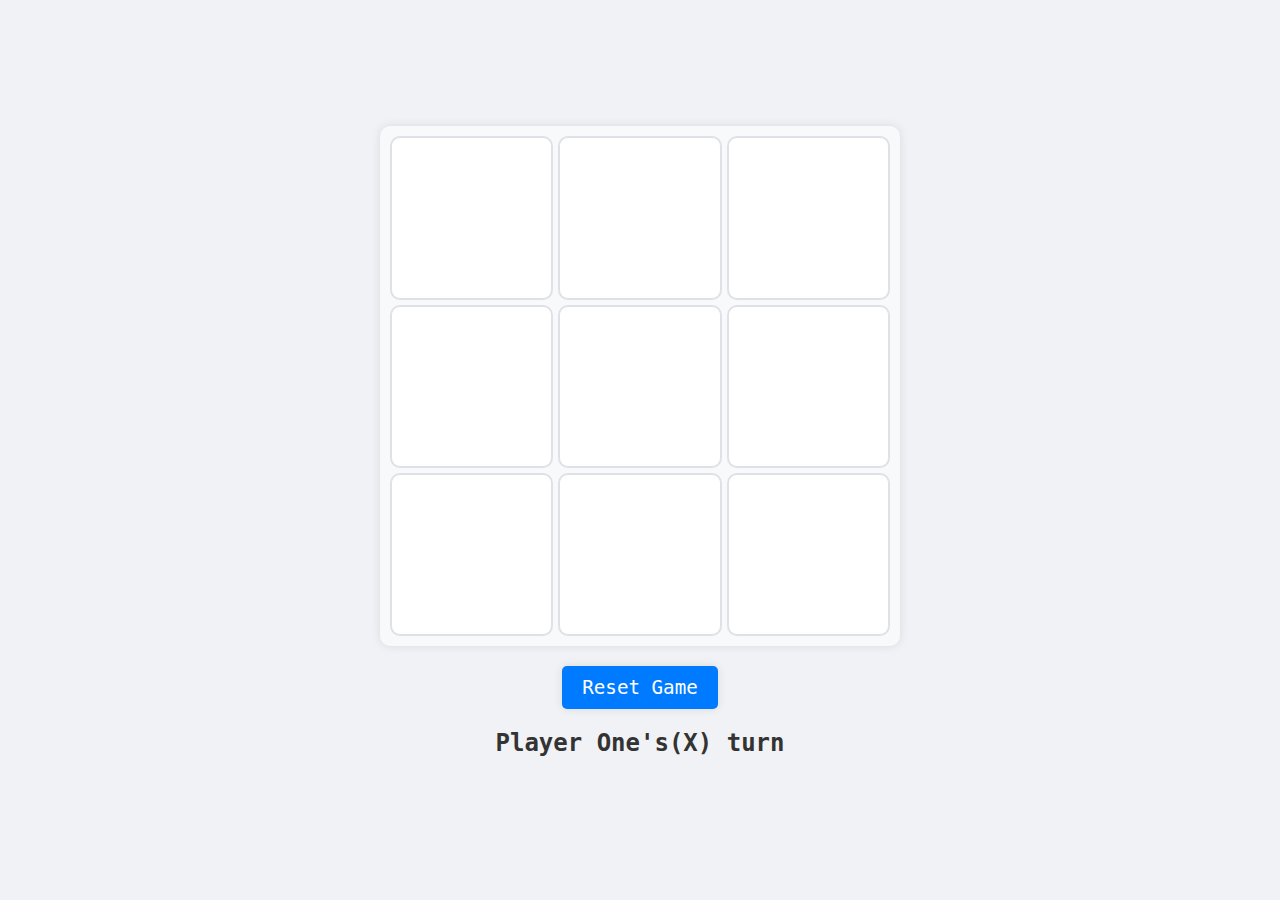
<file: ui/index.html>
<!DOCTYPE html>
<html lang="en">
<head>
    <meta charset="UTF-8">
    <meta name="viewport" content="width=device-width, initial-scale=1.0">
    <title>Tic-Tac-Toe UI Version</title>
    <link rel="stylesheet" href="style.css">
</head>
<body>
    <div class="wrap">
        <div class="gameboard"></div>
        <button class="resetGame">Reset Game</button>
        <h1 class="turn"></h1>
    </div>
    <script src="javascript.js"></script>
</body>
</html>
</file>
<file: ui/style.css>
body, html {
    height: 100%;
    margin: 0;
    display: flex;
    justify-content: center;
    align-items: center;
    background-color: #f0f2f5;
    font-family: monospace, system-ui, -apple-system, BlinkMacSystemFont, 'Segoe UI', Roboto, Oxygen, Ubuntu, Cantarell, 'Open Sans', 'Helvetica Neue', sans-serif;
  }
  
  .wrap {
    display: flex;
    flex-direction: column;
    align-items: center;
  }
  
  .gameboard {
    display: grid;
    height: 500px;
    width: 500px;
    grid-template-columns: repeat(3, 1fr);
    grid-template-rows: repeat(3, 1fr);
    gap: 5px;
    padding: 10px;
    background-color: #f8f9fa;
    border-radius: 10px;
    box-shadow: 0 0 10px rgba(0, 0, 0, 0.1);
  }
  
  .cell {
    display: flex;
    justify-content: center;
    align-items: center;
    text-align: center;
    font-size: 2rem;
    border: 2px solid #dee2e6;
    background: #ffffff;
    cursor: pointer;
    border-radius: 10px;
    transition: background 0.3s, transform 0.2s;
  }
  
  .cell:hover {
    background: #e2e6ea;
    transform: scale(1.05);
  }
  
  .resetGame {
    margin-top: 20px;
    padding: 10px 20px;
    font-size: 1.2rem;
    color: #ffffff;
    background-color: #007bff;
    border: none;
    border-radius: 5px;
    cursor: pointer;
    transition: background 0.3s, transform 0.2s;
    box-shadow: 0 0 10px rgba(0, 0, 0, 0.1);
    font-family: monospace, 'Courier New', Courier;
  }
  
  .resetGame:hover {
    background-color: #0056b3;
    transform: scale(1.05);
  }
  
  .turn {
    margin-top: 20px;
    font-size: 1.5rem;
    color: #333333;
    text-align: center;
  }
</file>
